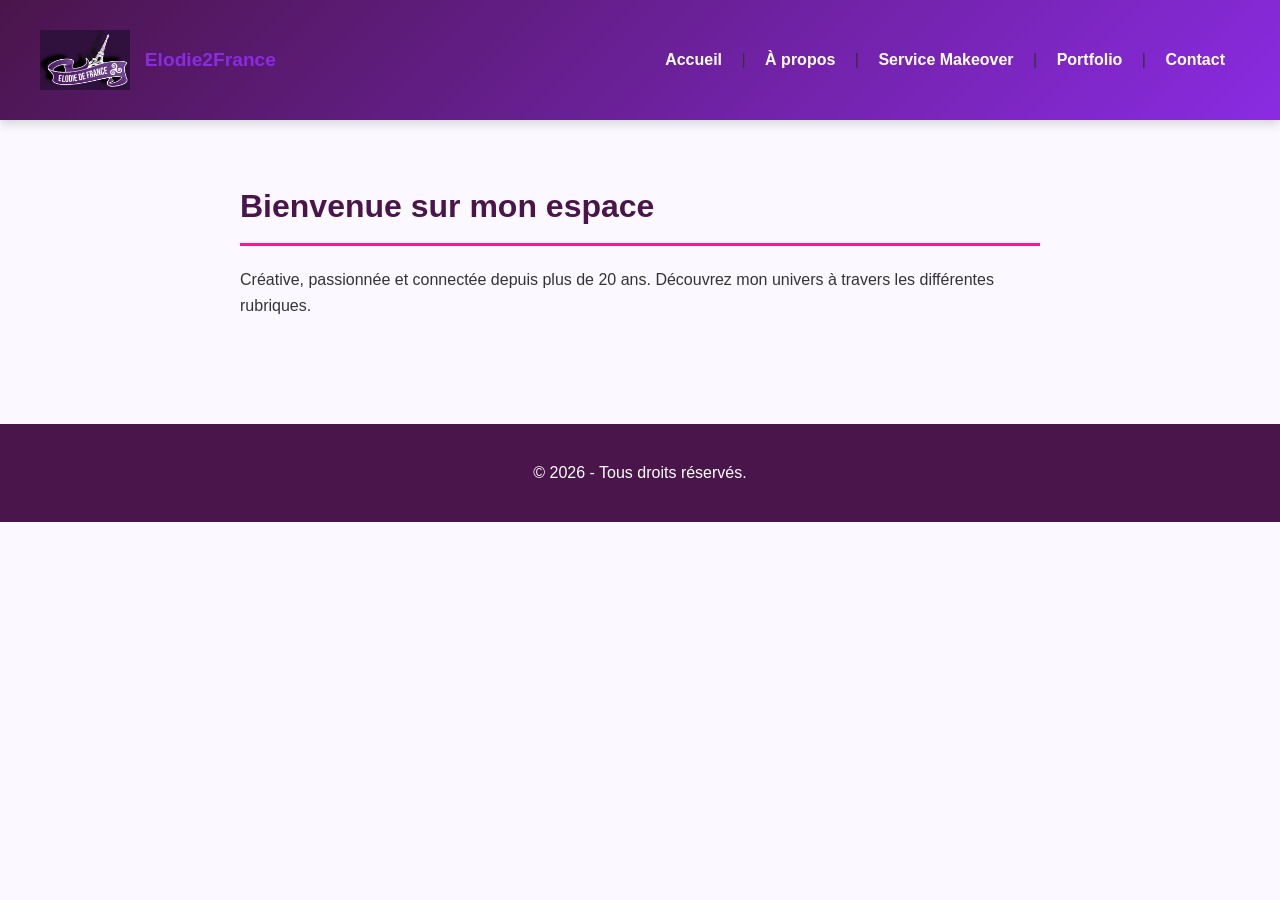
<file: index.html>
<!DOCTYPE html>
<html lang="fr">
<head>
    <meta charset="UTF-8">
    <title>Accueil - Mon Espace</title>
    <link rel="stylesheet" href="style.css">
</head>
<body>
<header>
    <div style="display: flex; align-items: center; justify-content: space-between; max-width: 1200px; margin: 0 auto; padding: 10px 20px;">
        
        <a href="index.html" style="display: flex; align-items: center; text-decoration: none;">
            <img src="images/logo.jpg" alt="Logo Elodie2France" style="height: 60px; width: auto; margin-right: 15px;">
            <span style="color: #8A2BE2; font-weight: bold; font-size: 1.2em;">Elodie2France</span>
        </a>

        <nav>
            <a href="index.html">Accueil</a> | 
            <a href="apropos.html">À propos</a> | 
            <a href="makeover.html">Service Makeover</a> | 
            <a href="portfolio.html">Portfolio</a> | 
            <a href="contact.html">Contact</a>
        </nav>
    </div>
</header>
    <main>
        <h1>Bienvenue sur mon espace</h1>
        <p>Créative, passionnée et connectée depuis plus de 20 ans. Découvrez mon univers à travers les différentes rubriques.</p>
    </main>
    <footer><p>&copy; 2026 - Tous droits réservés.</p></footer>
</body>
</html>
</file>
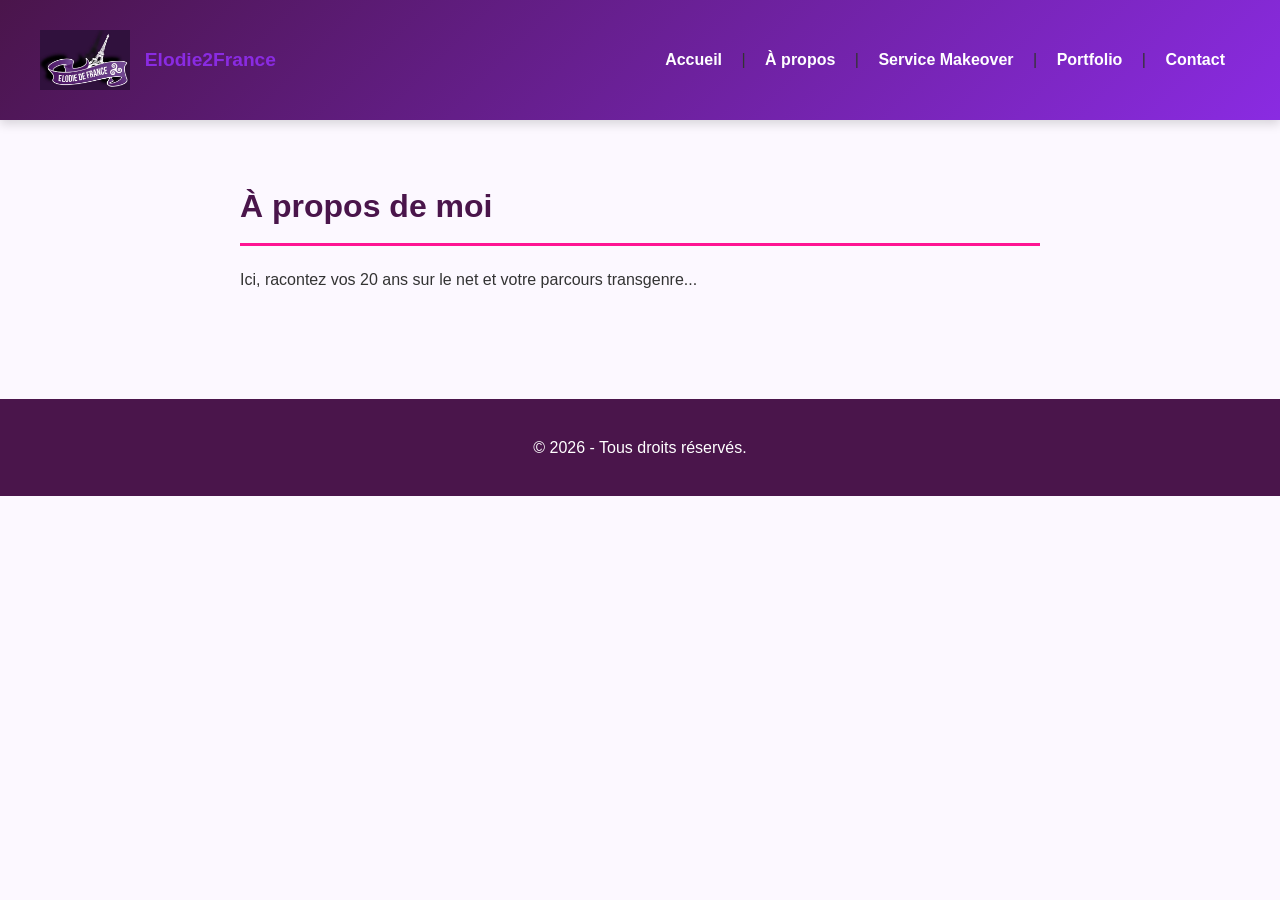
<file: apropos.html>
<!DOCTYPE html>
<html lang="fr">
<head>
    <meta charset="UTF-8">
    <title>À propos de moi</title>
    <link rel="stylesheet" href="style.css">
</head>
<body>
<header>
    <div style="display: flex; align-items: center; justify-content: space-between; max-width: 1200px; margin: 0 auto; padding: 10px 20px;">
        
        <a href="index.html" style="display: flex; align-items: center; text-decoration: none;">
            <img src="images/logo.jpg" alt="Logo Elodie2France" style="height: 60px; width: auto; margin-right: 15px;">
            <span style="color: #8A2BE2; font-weight: bold; font-size: 1.2em;">Elodie2France</span>
        </a>

        <nav>
            <a href="index.html">Accueil</a> | 
            <a href="apropos.html">À propos</a> | 
            <a href="makeover.html">Service Makeover</a> | 
            <a href="portfolio.html">Portfolio</a> | 
            <a href="contact.html">Contact</a>
        </nav>
    </div>
</header>
    <main>
        <h1>À propos de moi</h1>
        <p>Ici, racontez vos 20 ans sur le net et votre parcours transgenre...</p>
    </main>
    <footer><p>&copy; 2026 - Tous droits réservés.</p></footer>
</body>
</html>
</file>
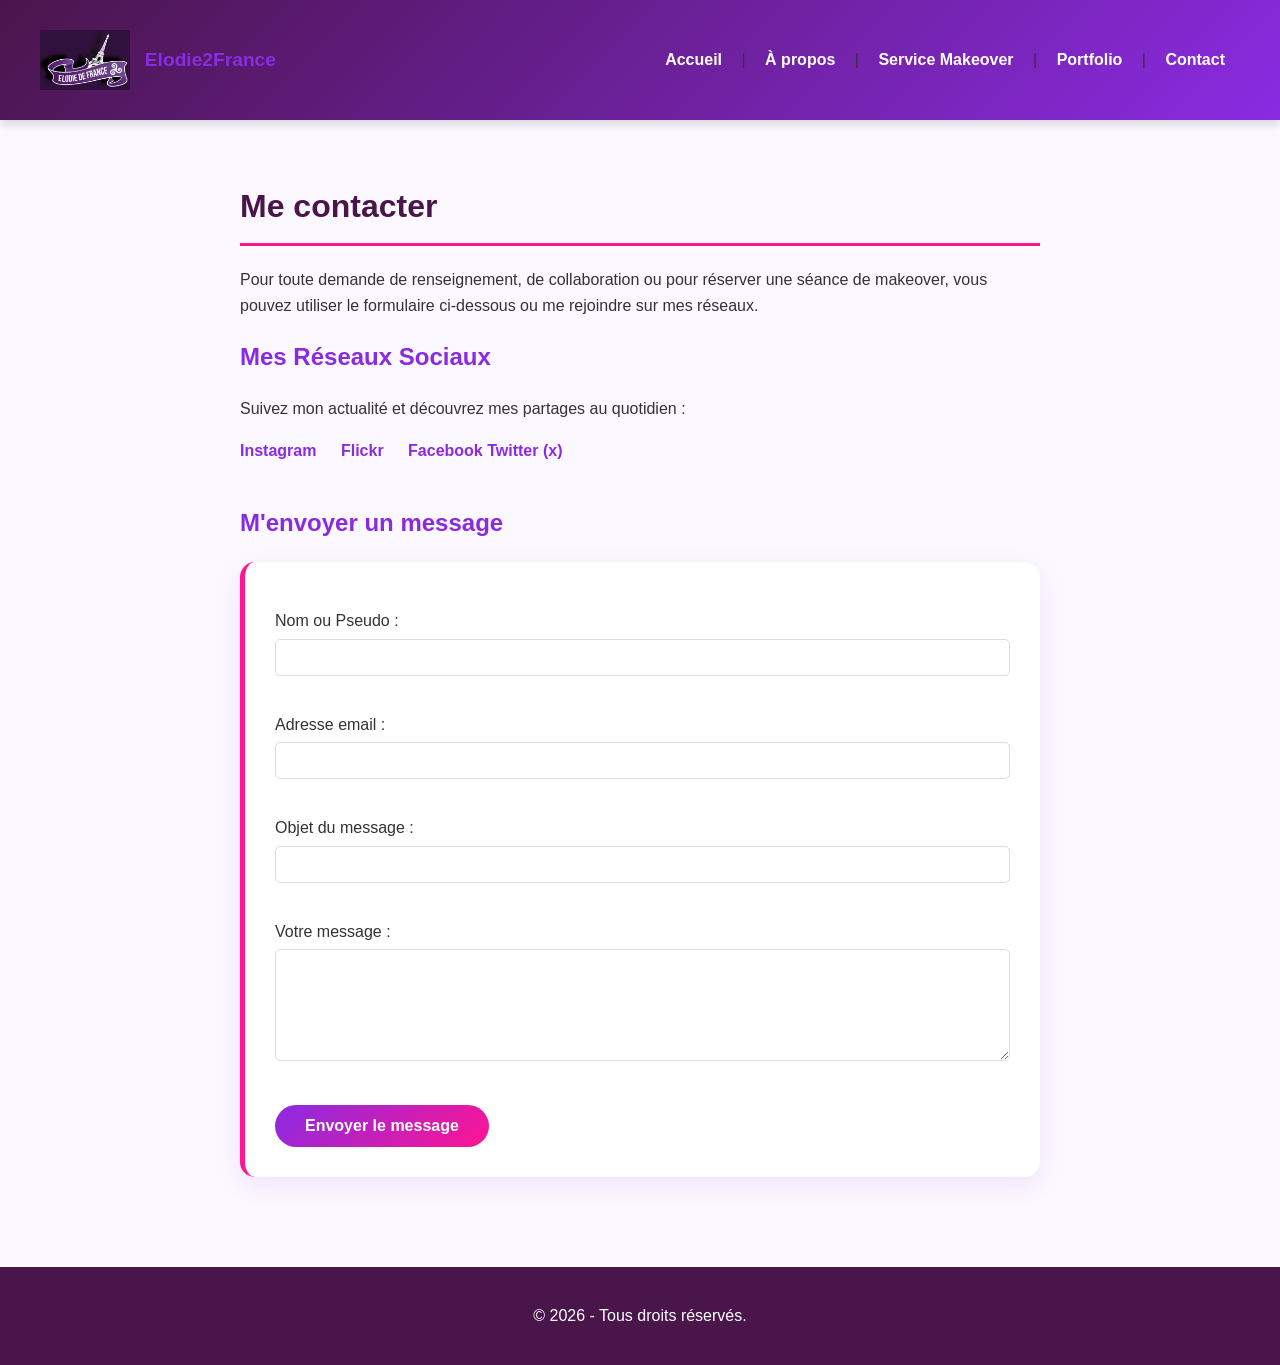
<file: contact.html>
<!DOCTYPE html>
<html lang="fr">
<head>
    <meta charset="UTF-8">
    <title>Me Contact</title>
    <link rel="stylesheet" href="style.css">
</head>
<body>
<header>
    <div style="display: flex; align-items: center; justify-content: space-between; max-width: 1200px; margin: 0 auto; padding: 10px 20px;">
        
        <a href="index.html" style="display: flex; align-items: center; text-decoration: none;">
            <img src="images/logo.jpg" alt="Logo Elodie2France" style="height: 60px; width: auto; margin-right: 15px;">
            <span style="color: #8A2BE2; font-weight: bold; font-size: 1.2em;">Elodie2France</span>
        </a>

        <nav>
            <a href="index.html">Accueil</a> | 
            <a href="apropos.html">À propos</a> | 
            <a href="makeover.html">Service Makeover</a> | 
            <a href="portfolio.html">Portfolio</a> | 
            <a href="contact.html">Contact</a>
        </nav>
    </div>
</header>
<main>
        <h1>Me contacter</h1>
        <p>Pour toute demande de renseignement, de collaboration ou pour réserver une séance de makeover, vous pouvez utiliser le formulaire ci-dessous ou me rejoindre sur mes réseaux.</p>

        <h2>Mes Réseaux Sociaux</h2>
        <p>Suivez mon actualité et découvrez mes partages au quotidien :</p>
        
        <div class="reseaux-liens" style="margin-bottom: 40px;">
            <a href="https://instagram.com/elodie2france" target="_blank" style="margin-right: 20px;">Instagram</a>
            <a href="https://www.flickr.com/photos/elodie-de-france/" target="_blank" style="margin-right: 20px;">Flickr</a>
            <a href="https://www.facebook.com/Elodie2france" target="_blank">Facebook</a>
			<a href="https://x.com/elodiedefrance" target="_blank">Twitter (x)</a>
        </div>

        <h2>M'envoyer un message</h2>

<form action="https://api.web3forms.com/submit" method="POST">
            
            <input type="hidden" name="access_key" value="6c9f0fd1-98a8-48c6-a051-4a93676f6852">

            <p>
                <label for="nom">Nom ou Pseudo :</label><br>
                <input type="text" id="nom" name="name" required style="width: 100%; padding: 10px; margin-top: 5px; border: 1px solid #ddd; border-radius: 5px; box-sizing: border-box;">
            </p>
            <p>
                <label for="email">Adresse email :</label><br>
                <input type="email" id="email" name="email" required style="width: 100%; padding: 10px; margin-top: 5px; border: 1px solid #ddd; border-radius: 5px; box-sizing: border-box;">
            </p>
            <p>
                <label for="sujet">Objet du message :</label><br>
                <input type="text" id="sujet" name="subject" required style="width: 100%; padding: 10px; margin-top: 5px; border: 1px solid #ddd; border-radius: 5px; box-sizing: border-box;">
            </p>
            <p>
                <label for="message">Votre message :</label><br>
                <textarea id="message" name="message" rows="6" required style="width: 100%; padding: 10px; margin-top: 5px; border: 1px solid #ddd; border-radius: 5px; box-sizing: border-box; font-family: inherit;"></textarea>
            </p>

            <input type="hidden" name="redirect" value="https://elodie2france.github.io/elodie2france/merci.html">

            <button type="submit" style="background: linear-gradient(135deg, #8A2BE2, #FF1493); color: white; border: none; padding: 12px 30px; font-size: 1em; font-weight: bold; border-radius: 25px; cursor: pointer;">Envoyer le message</button>
        </form>
    </main>
    <footer><p>&copy; 2026 - Tous droits réservés.</p></footer>
</body>
</html>
</file>
<file: style.css>
/* Styles Généraux */
body {
    font-family: 'Segoe UI', Tahoma, Geneva, Verdana, sans-serif;
    background-color: #fcf8ff;
    color: #333333;
    margin: 0;
    padding: 0;
    line-height: 1.6;
}

/* En-tête et Navigation (Identique sur toutes les pages) */
header {
    background: linear-gradient(135deg, #4A154B, #8A2BE2);
    padding: 20px;
    text-align: center;
    position: sticky;
    top: 0;
    z-index: 1000;
    box-shadow: 0 4px 10px rgba(0,0,0,0.15);
}

header nav a {
    color: #ffffff;
    text-decoration: none;
    font-weight: bold;
    margin: 0 15px;
    transition: color 0.3s ease;
}

header nav a:hover {
    color: #FF1493;
}

/* Contenu des pages */
main {
    padding: 40px 20px;
    max-width: 800px;
    margin: 0 auto;
}

h1 {
    color: #4A154B;
    border-bottom: 3px solid #FF1493;
    padding-bottom: 10px;
}

h2 {
    color: #8A2BE2;
}

a {
    color: #8A2BE2;
    text-decoration: none;
    font-weight: 600;
}

a:hover {
    color: #FF1493;
}

/* Formulaire */
form {
    background-color: #ffffff;
    padding: 30px;
    border-radius: 15px;
    box-shadow: 0 8px 24px rgba(138, 43, 226, 0.1);
    border-left: 5px solid #FF1493;
}

input[type="text"], input[type="email"], textarea {
    width: 100%;
    padding: 12px;
    margin-top: 6px;
    margin-bottom: 20px;
    border: 1px solid #ddd;
    border-radius: 8px;
    box-sizing: border-box;
}

button {
    background: linear-gradient(135deg, #8A2BE2, #FF1493);
    color: white;
    border: none;
    padding: 12px 30px;
    font-size: 1em;
    font-weight: bold;
    border-radius: 25px;
    cursor: pointer;
}

footer {
    background-color: #4A154B;
    color: white;
    text-align: center;
    padding: 20px;
    margin-top: 50px;
}
</file>
